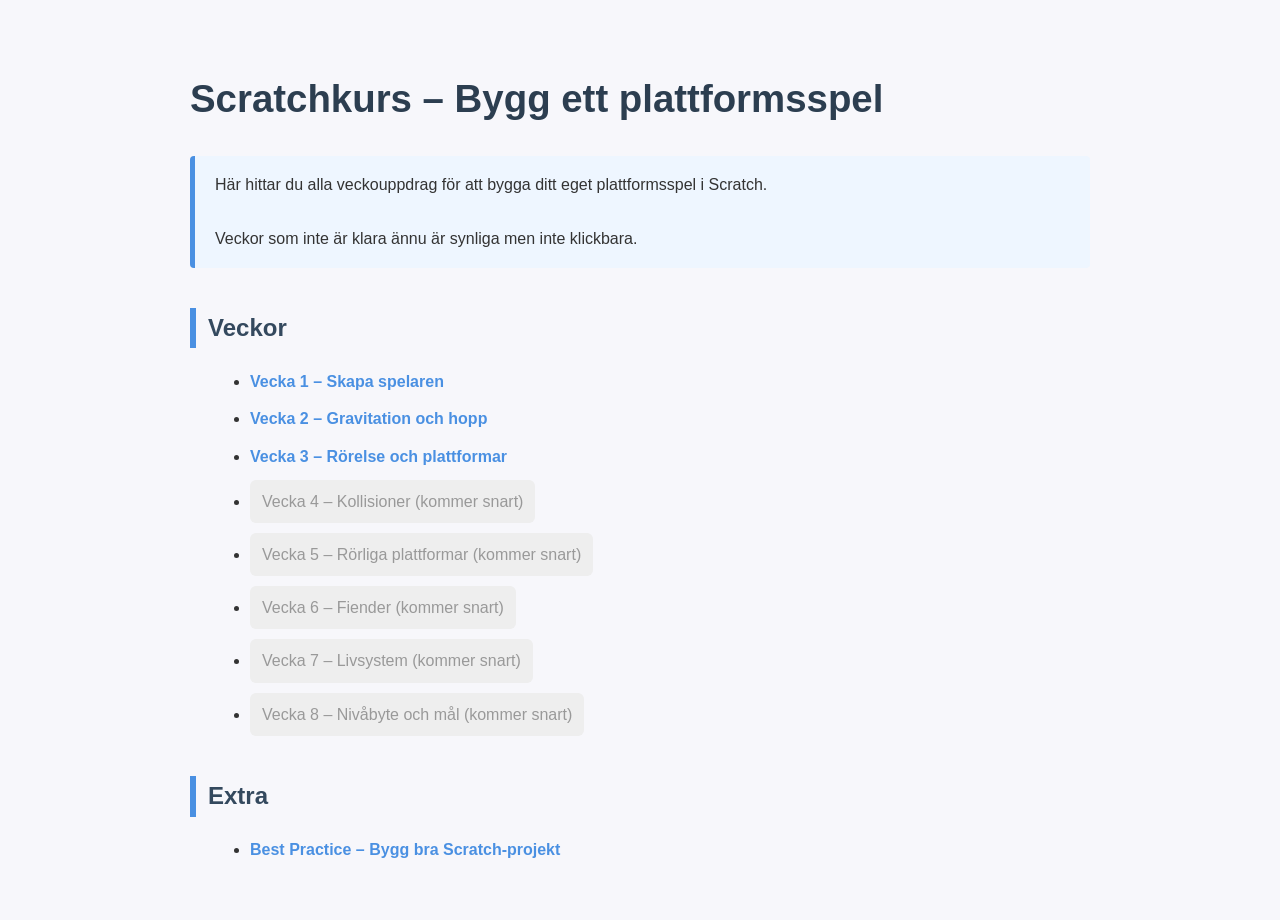
<file: index.html>
<!DOCTYPE html>
<html lang="sv">
<head>
    <meta charset="UTF-8">
    <title>Scratchkurs – Plattformsspel</title>
    <link rel="stylesheet" href="style.css">
    <style>
        .disabled {
            color: #999;
            background: #eee;
            padding: 8px 12px;
            border-radius: 6px;
            display: inline-block;
            cursor: default;
            text-decoration: none;
        }
        .disabled:hover {
            text-decoration: none;
        }
        .week-list li {
            margin-bottom: 10px;
        }
    </style>
</head>
<body>

<h1>Scratchkurs – Bygg ett plattformsspel</h1>

<div class="info-box">
    Här hittar du alla veckouppdrag för att bygga ditt eget plattformsspel i Scratch.
    <br><br>
    Veckor som inte är klara ännu är synliga men inte klickbara.
</div>

<h2>Veckor</h2>

<ul class="week-list">
    <li><a href="vecka1.html">Vecka 1 – Skapa spelaren</a></li>
    <li><a href="vecka2.html">Vecka 2 – Gravitation och hopp</a></li>
    <li><a href="vecka3.html">Vecka 3 – Rörelse och plattformar</a></li>

    <li><span class="disabled">Vecka 4 – Kollisioner (kommer snart)</span></li>
    <li><span class="disabled">Vecka 5 – Rörliga plattformar (kommer snart)</span></li>
    <li><span class="disabled">Vecka 6 – Fiender (kommer snart)</span></li>
    <li><span class="disabled">Vecka 7 – Livsystem (kommer snart)</span></li>
    <li><span class="disabled">Vecka 8 – Nivåbyte och mål (kommer snart)</span></li>
</ul>

<h2>Extra</h2>
<ul>
    <li><a href="bestpractice.html">Best Practice – Bygg bra Scratch‑projekt</a></li>
</ul>

</body>
</html>
</file>
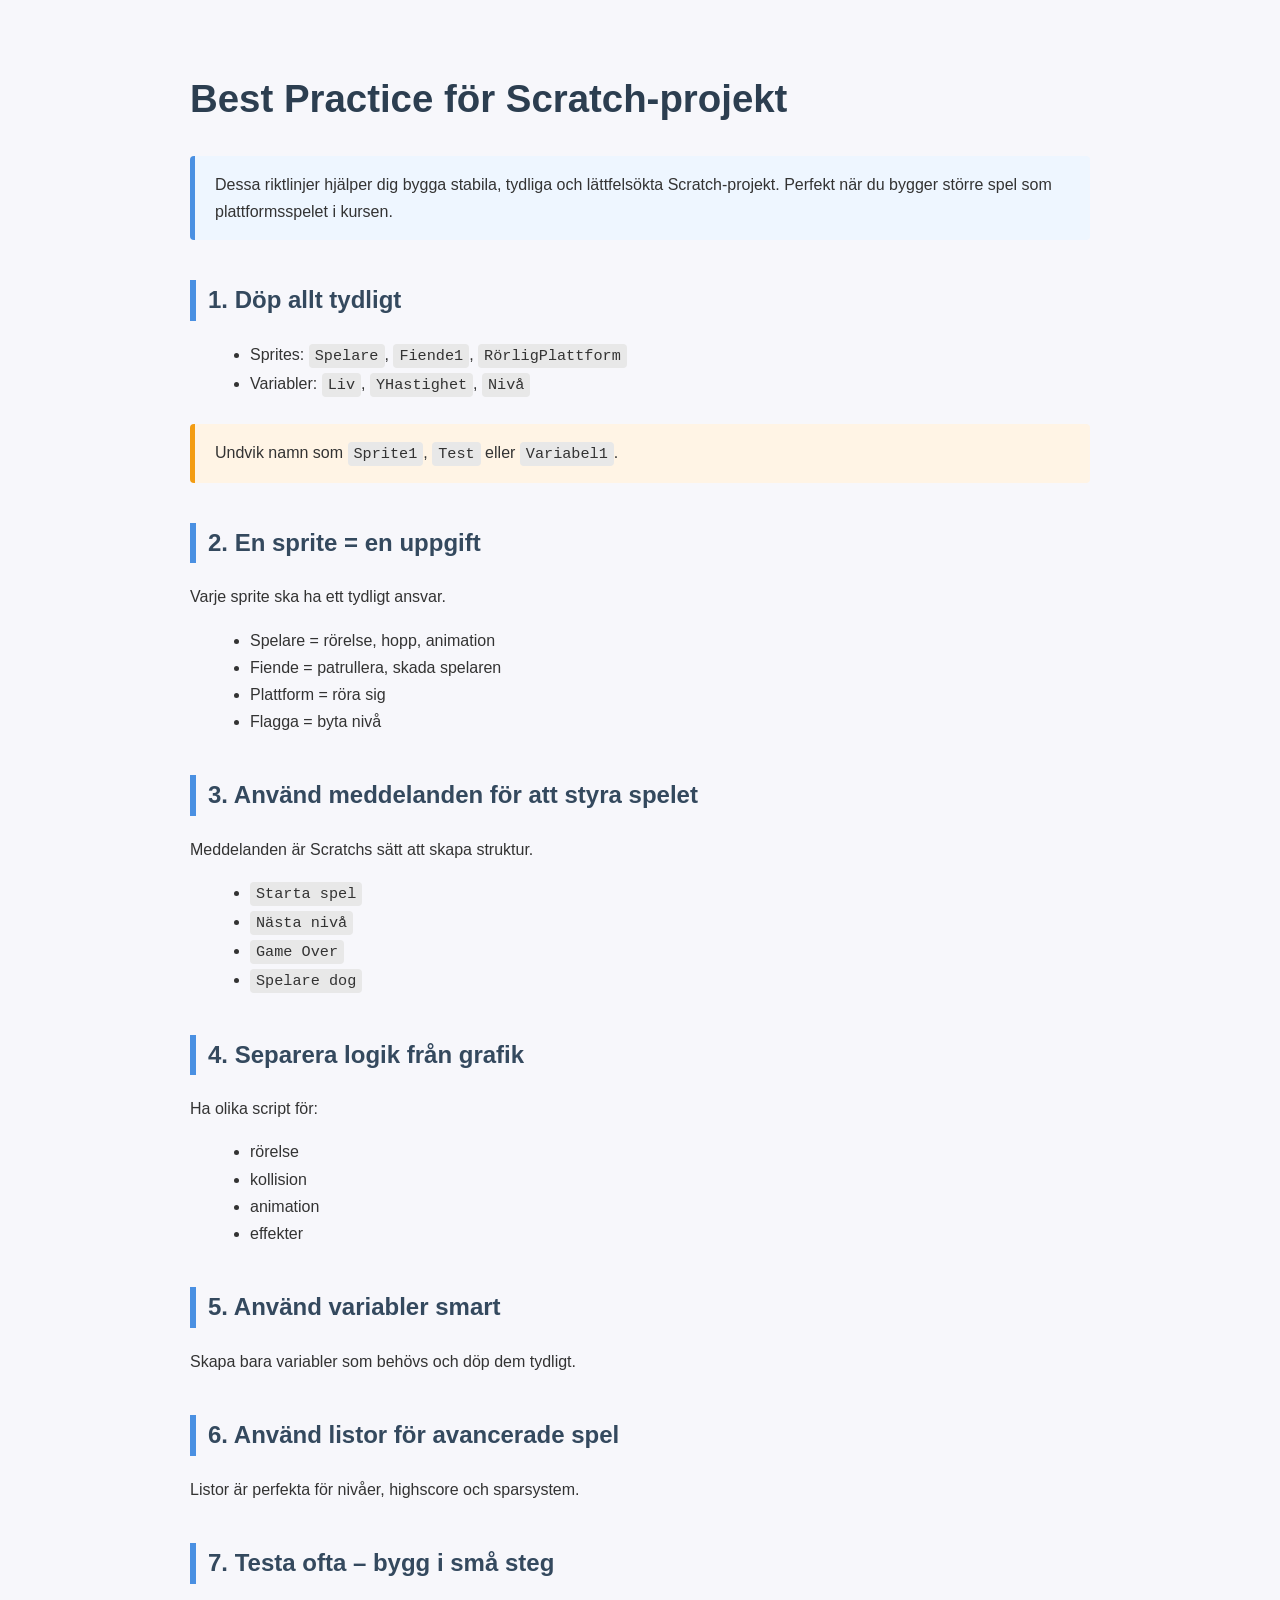
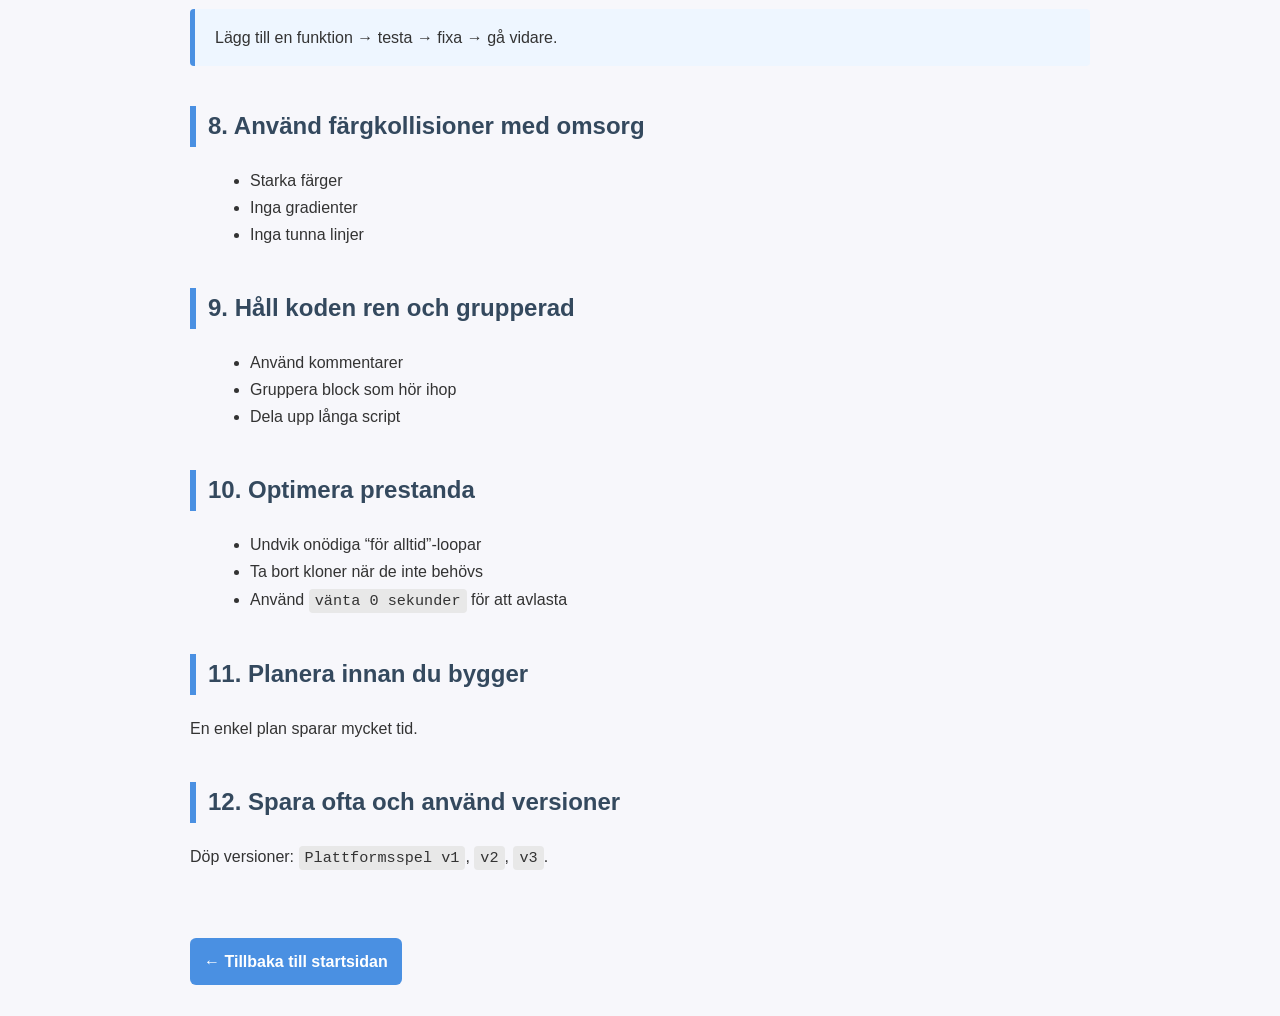
<file: bestpractise.html>
<!DOCTYPE html>
<html lang="sv">
<head>
    <meta charset="UTF-8">
    <title>Best Practice – Scratch</title>
    <link rel="stylesheet" href="style.css">
</head>
<body>

<h1>Best Practice för Scratch-projekt</h1>

<div class="info-box">
    Dessa riktlinjer hjälper dig bygga stabila, tydliga och lättfelsökta Scratch-projekt.  
    Perfekt när du bygger större spel som plattformsspelet i kursen.
</div>

<h2>1. Döp allt tydligt</h2>
<ul>
    <li>Sprites: <code>Spelare</code>, <code>Fiende1</code>, <code>RörligPlattform</code></li>
    <li>Variabler: <code>Liv</code>, <code>YHastighet</code>, <code>Nivå</code></li>
</ul>
<div class="warning-box">
    Undvik namn som <code>Sprite1</code>, <code>Test</code> eller <code>Variabel1</code>.
</div>

<h2>2. En sprite = en uppgift</h2>
<p>Varje sprite ska ha ett tydligt ansvar.</p>
<ul>
    <li>Spelare = rörelse, hopp, animation</li>
    <li>Fiende = patrullera, skada spelaren</li>
    <li>Plattform = röra sig</li>
    <li>Flagga = byta nivå</li>
</ul>

<h2>3. Använd meddelanden för att styra spelet</h2>
<p>Meddelanden är Scratchs sätt att skapa struktur.</p>
<ul>
    <li><code>Starta spel</code></li>
    <li><code>Nästa nivå</code></li>
    <li><code>Game Over</code></li>
    <li><code>Spelare dog</code></li>
</ul>

<h2>4. Separera logik från grafik</h2>
<p>Ha olika script för:</p>
<ul>
    <li>rörelse</li>
    <li>kollision</li>
    <li>animation</li>
    <li>effekter</li>
</ul>

<h2>5. Använd variabler smart</h2>
<p>Skapa bara variabler som behövs och döp dem tydligt.</p>

<h2>6. Använd listor för avancerade spel</h2>
<p>Listor är perfekta för nivåer, highscore och sparsystem.</p>

<h2>7. Testa ofta – bygg i små steg</h2>
<div class="info-box">
    Lägg till en funktion → testa → fixa → gå vidare.
</div>

<h2>8. Använd färgkollisioner med omsorg</h2>
<ul>
    <li>Starka färger</li>
    <li>Inga gradienter</li>
    <li>Inga tunna linjer</li>
</ul>

<h2>9. Håll koden ren och grupperad</h2>
<ul>
    <li>Använd kommentarer</li>
    <li>Gruppera block som hör ihop</li>
    <li>Dela upp långa script</li>
</ul>

<h2>10. Optimera prestanda</h2>
<ul>
    <li>Undvik onödiga “för alltid”-loopar</li>
    <li>Ta bort kloner när de inte behövs</li>
    <li>Använd <code>vänta 0 sekunder</code> för att avlasta</li>
</ul>

<h2>11. Planera innan du bygger</h2>
<p>En enkel plan sparar mycket tid.</p>

<h2>12. Spara ofta och använd versioner</h2>
<p>Döp versioner: <code>Plattformsspel v1</code>, <code>v2</code>, <code>v3</code>.</p>

<a class="back" href="index.html">← Tillbaka till startsidan</a>

</body>
</html>
</file>
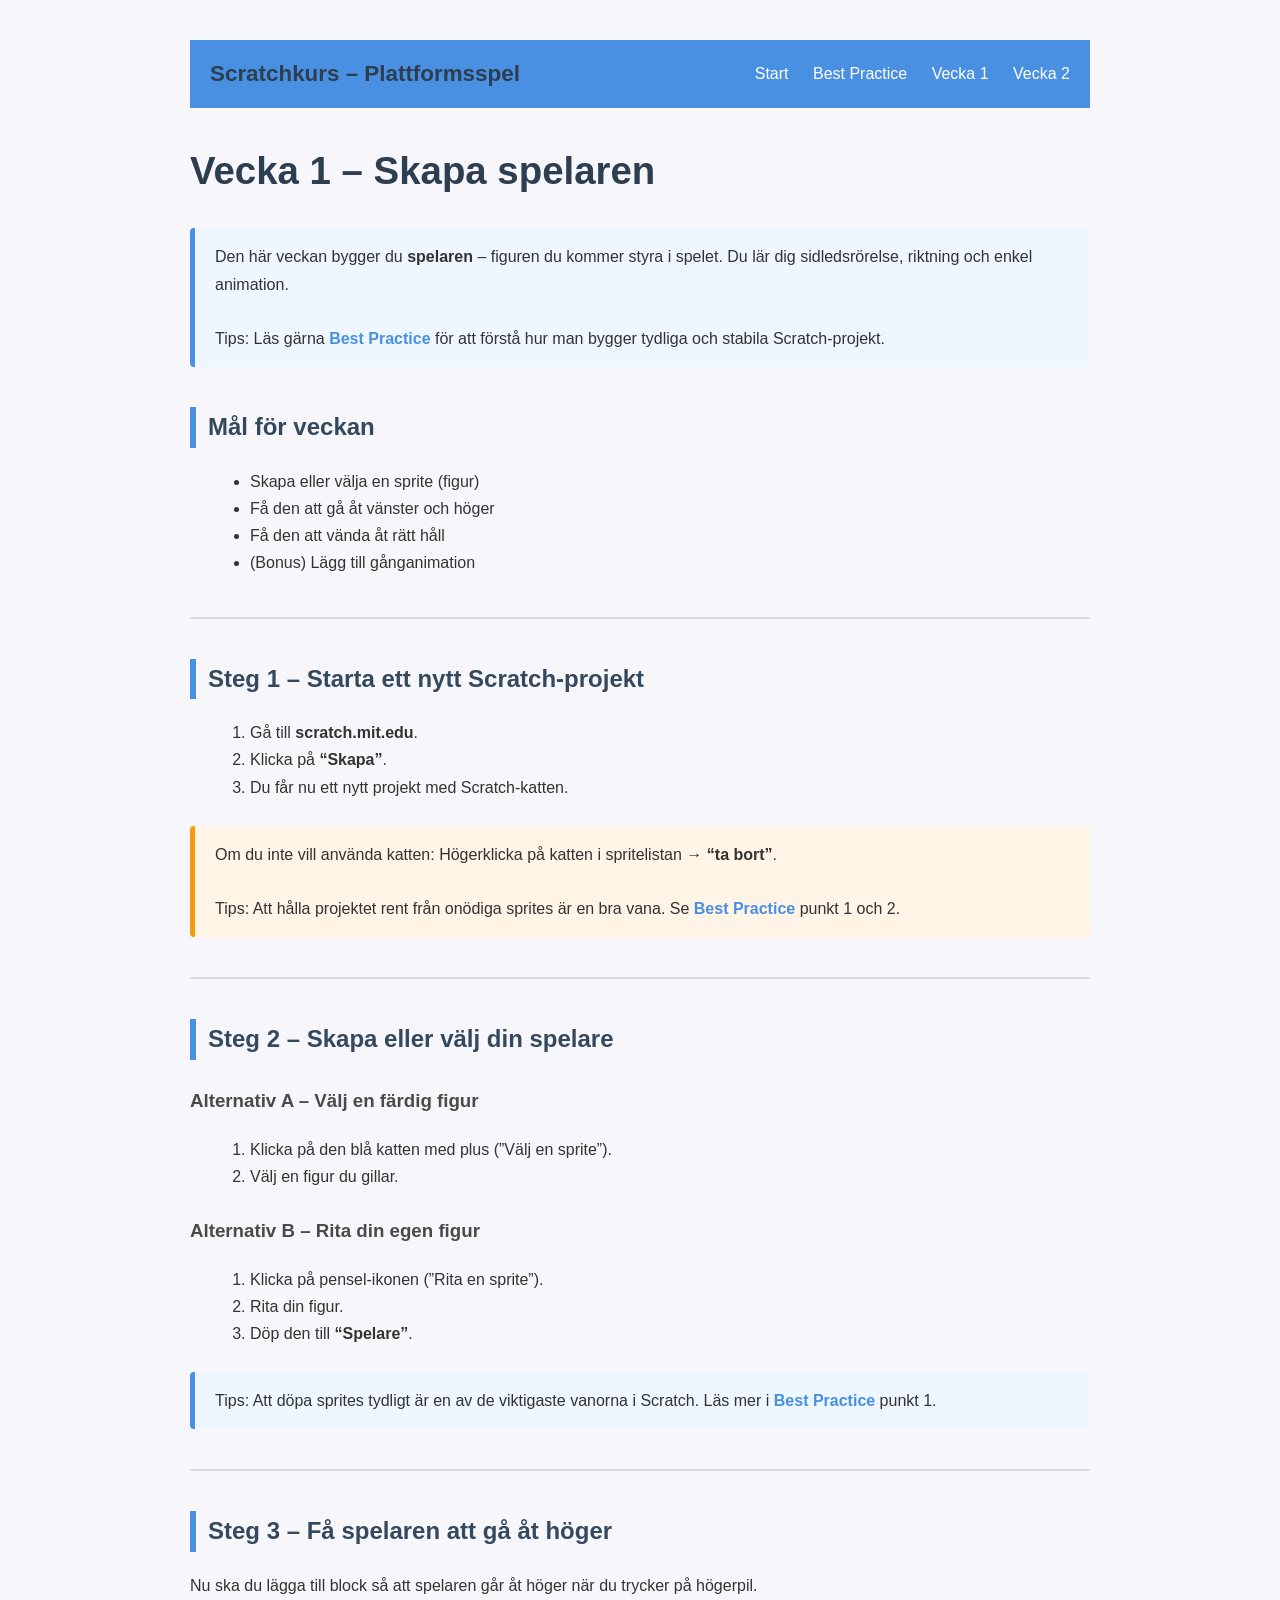
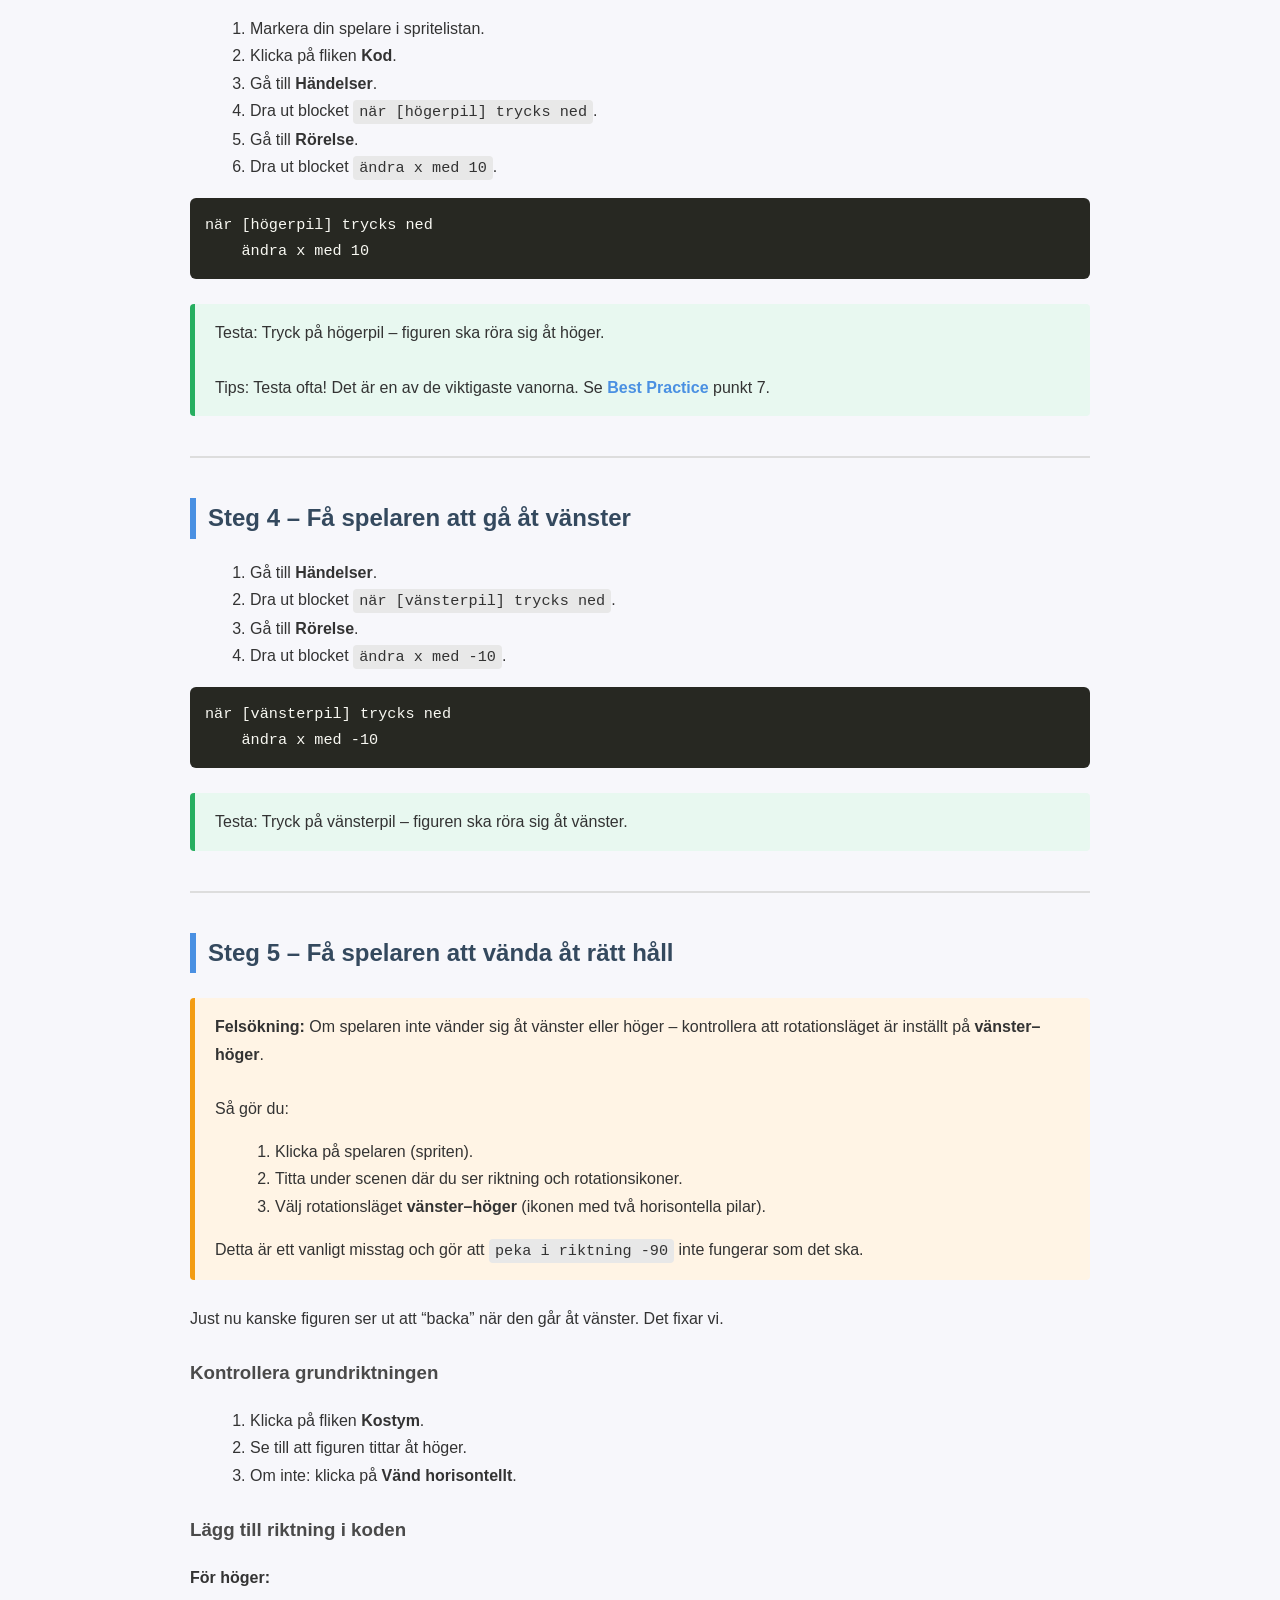
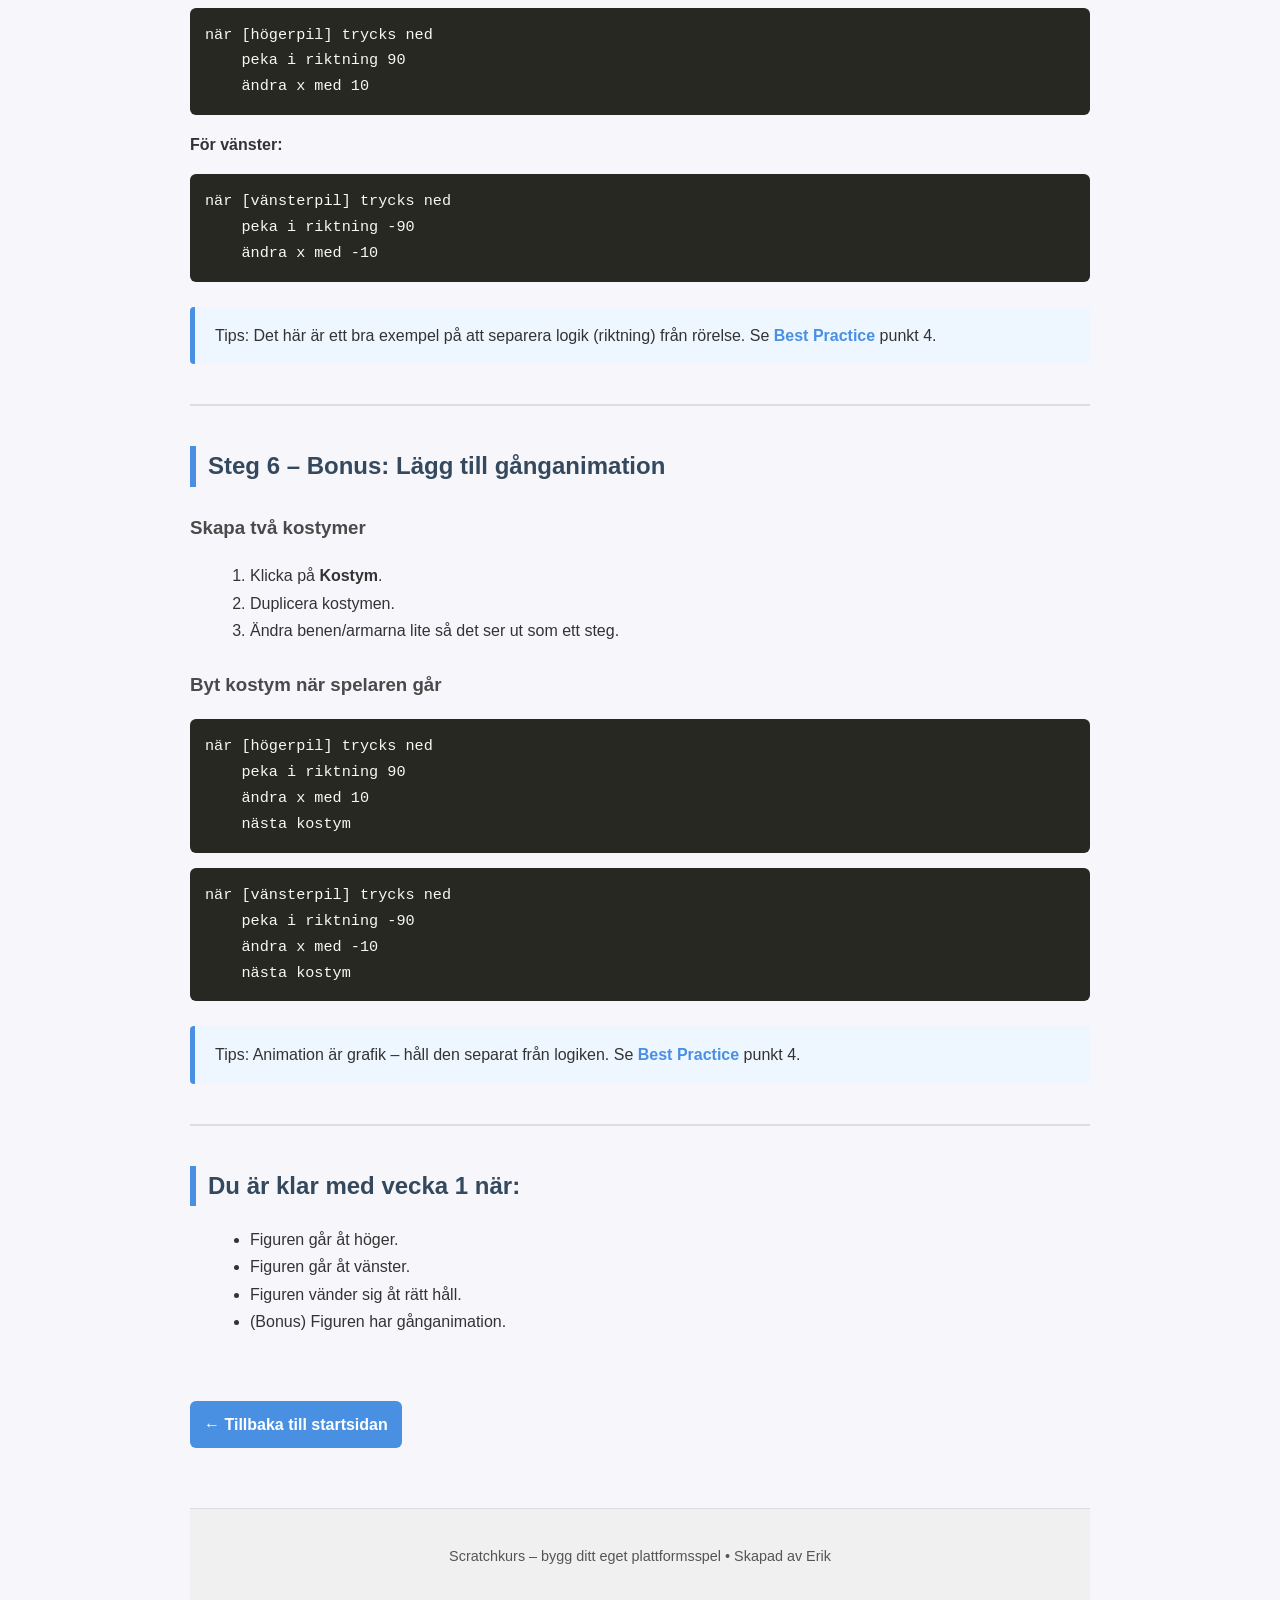
<file: vecka1.html>
<!DOCTYPE html>
<html lang="sv">
<head>
    <meta charset="UTF-8">
    <title>Vecka 1 – Skapa spelaren</title>
    <link rel="stylesheet" href="style.css">
</head>
<body>
<header class="site-header">
    <div class="header-inner">
        <h1 class="site-title">Scratchkurs – Plattformsspel</h1>
        <nav class="site-nav">
            <a href="index.html">Start</a>
            <a href="bestpractice.html">Best Practice</a>
            <a href="vecka1.html">Vecka 1</a>
            <a href="vecka2.html">Vecka 2</a>
        </nav>
    </div>
</header>
<h1>Vecka 1 – Skapa spelaren</h1>

<div class="info-box">
    Den här veckan bygger du <strong>spelaren</strong> – figuren du kommer styra i spelet.  
    Du lär dig sidledsrörelse, riktning och enkel animation.
    <br><br>
    Tips: Läs gärna <a href="bestpractice.html">Best Practice</a> för att förstå hur man bygger tydliga och stabila Scratch‑projekt.
</div>

<h2>Mål för veckan</h2>
<ul>
    <li>Skapa eller välja en sprite (figur)</li>
    <li>Få den att gå åt vänster och höger</li>
    <li>Få den att vända åt rätt håll</li>
    <li>(Bonus) Lägg till gånganimation</li>
</ul>

<hr>

<h2>Steg 1 – Starta ett nytt Scratch-projekt</h2>
<ol>
    <li>Gå till <strong>scratch.mit.edu</strong>.</li>
    <li>Klicka på <strong>“Skapa”</strong>.</li>
    <li>Du får nu ett nytt projekt med Scratch-katten.</li>
</ol>

<div class="warning-box">
    Om du inte vill använda katten:  
    Högerklicka på katten i spritelistan → <strong>“ta bort”</strong>.
    <br><br>
    Tips: Att hålla projektet rent från onödiga sprites är en bra vana.  
    Se <a href="bestpractice.html">Best Practice</a> punkt 1 och 2.
</div>

<hr>

<h2>Steg 2 – Skapa eller välj din spelare</h2>

<h3>Alternativ A – Välj en färdig figur</h3>
<ol>
    <li>Klicka på den blå katten med plus (”Välj en sprite”).</li>
    <li>Välj en figur du gillar.</li>
</ol>

<h3>Alternativ B – Rita din egen figur</h3>
<ol>
    <li>Klicka på pensel-ikonen (”Rita en sprite”).</li>
    <li>Rita din figur.</li>
    <li>Döp den till <strong>“Spelare”</strong>.</li>
</ol>

<div class="info-box">
    Tips: Att döpa sprites tydligt är en av de viktigaste vanorna i Scratch.  
    Läs mer i <a href="bestpractice.html">Best Practice</a> punkt 1.
</div>

<hr>

<h2>Steg 3 – Få spelaren att gå åt höger</h2>

<p>Nu ska du lägga till block så att spelaren går åt höger när du trycker på högerpil.</p>

<ol>
    <li>Markera din spelare i spritelistan.</li>
    <li>Klicka på fliken <strong>Kod</strong>.</li>
    <li>Gå till <strong>Händelser</strong>.</li>
    <li>Dra ut blocket <code>när [högerpil] trycks ned</code>.</li>
    <li>Gå till <strong>Rörelse</strong>.</li>
    <li>Dra ut blocket <code>ändra x med 10</code>.</li>
</ol>

<pre>
när [högerpil] trycks ned
    ändra x med 10
</pre>

<div class="success-box">
    Testa: Tryck på högerpil – figuren ska röra sig åt höger.
    <br><br>
    Tips: Testa ofta! Det är en av de viktigaste vanorna.  
    Se <a href="bestpractice.html">Best Practice</a> punkt 7.
</div>

<hr>

<h2>Steg 4 – Få spelaren att gå åt vänster</h2>

<ol>
    <li>Gå till <strong>Händelser</strong>.</li>
    <li>Dra ut blocket <code>när [vänsterpil] trycks ned</code>.</li>
    <li>Gå till <strong>Rörelse</strong>.</li>
    <li>Dra ut blocket <code>ändra x med -10</code>.</li>
</ol>

<pre>
när [vänsterpil] trycks ned
    ändra x med -10
</pre>

<div class="success-box">
    Testa: Tryck på vänsterpil – figuren ska röra sig åt vänster.
</div>

<hr>

<h2>Steg 5 – Få spelaren att vända åt rätt håll</h2>

<div class="warning-box">
    <strong>Felsökning:</strong> Om spelaren inte vänder sig åt vänster eller höger  
    – kontrollera att rotationsläget är inställt på <strong>vänster–höger</strong>.
    <br><br>
    Så gör du:
    <ol>
        <li>Klicka på spelaren (spriten).</li>
        <li>Titta under scenen där du ser riktning och rotationsikoner.</li>
        <li>Välj rotationsläget <strong>vänster–höger</strong> (ikonen med två horisontella pilar).</li>
    </ol>
    Detta är ett vanligt misstag och gör att <code>peka i riktning -90</code> inte fungerar som det ska.
</div>

<p>Just nu kanske figuren ser ut att “backa” när den går åt vänster. Det fixar vi.</p>

<h3>Kontrollera grundriktningen</h3>
<ol>
    <li>Klicka på fliken <strong>Kostym</strong>.</li>
    <li>Se till att figuren tittar åt höger.</li>
    <li>Om inte: klicka på <strong>Vänd horisontellt</strong>.</li>
</ol>

<h3>Lägg till riktning i koden</h3>

<p><strong>För höger:</strong></p>
<pre>
när [högerpil] trycks ned
    peka i riktning 90
    ändra x med 10
</pre>

<p><strong>För vänster:</strong></p>
<pre>
när [vänsterpil] trycks ned
    peka i riktning -90
    ändra x med -10
</pre>

<div class="info-box">
    Tips: Det här är ett bra exempel på att separera logik (riktning) från rörelse.  
    Se <a href="bestpractice.html">Best Practice</a> punkt 4.
</div>

<hr>

<h2>Steg 6 – Bonus: Lägg till gånganimation</h2>

<h3>Skapa två kostymer</h3>
<ol>
    <li>Klicka på <strong>Kostym</strong>.</li>
    <li>Duplicera kostymen.</li>
    <li>Ändra benen/armarna lite så det ser ut som ett steg.</li>
</ol>

<h3>Byt kostym när spelaren går</h3>

<pre>
när [högerpil] trycks ned
    peka i riktning 90
    ändra x med 10
    nästa kostym
</pre>

<pre>
när [vänsterpil] trycks ned
    peka i riktning -90
    ändra x med -10
    nästa kostym
</pre>

<div class="info-box">
    Tips: Animation är grafik – håll den separat från logiken.  
    Se <a href="bestpractice.html">Best Practice</a> punkt 4.
</div>

<hr>

<h2>Du är klar med vecka 1 när:</h2>
<ul>
    <li>Figuren går åt höger.</li>
    <li>Figuren går åt vänster.</li>
    <li>Figuren vänder sig åt rätt håll.</li>
    <li>(Bonus) Figuren har gånganimation.</li>
</ul>

<a class="back" href="index.html">← Tillbaka till startsidan</a>
<footer class="site-footer">
    <p>Scratchkurs – bygg ditt eget plattformsspel • Skapad av Erik</p>
</footer>
</body>
</html>
</file>
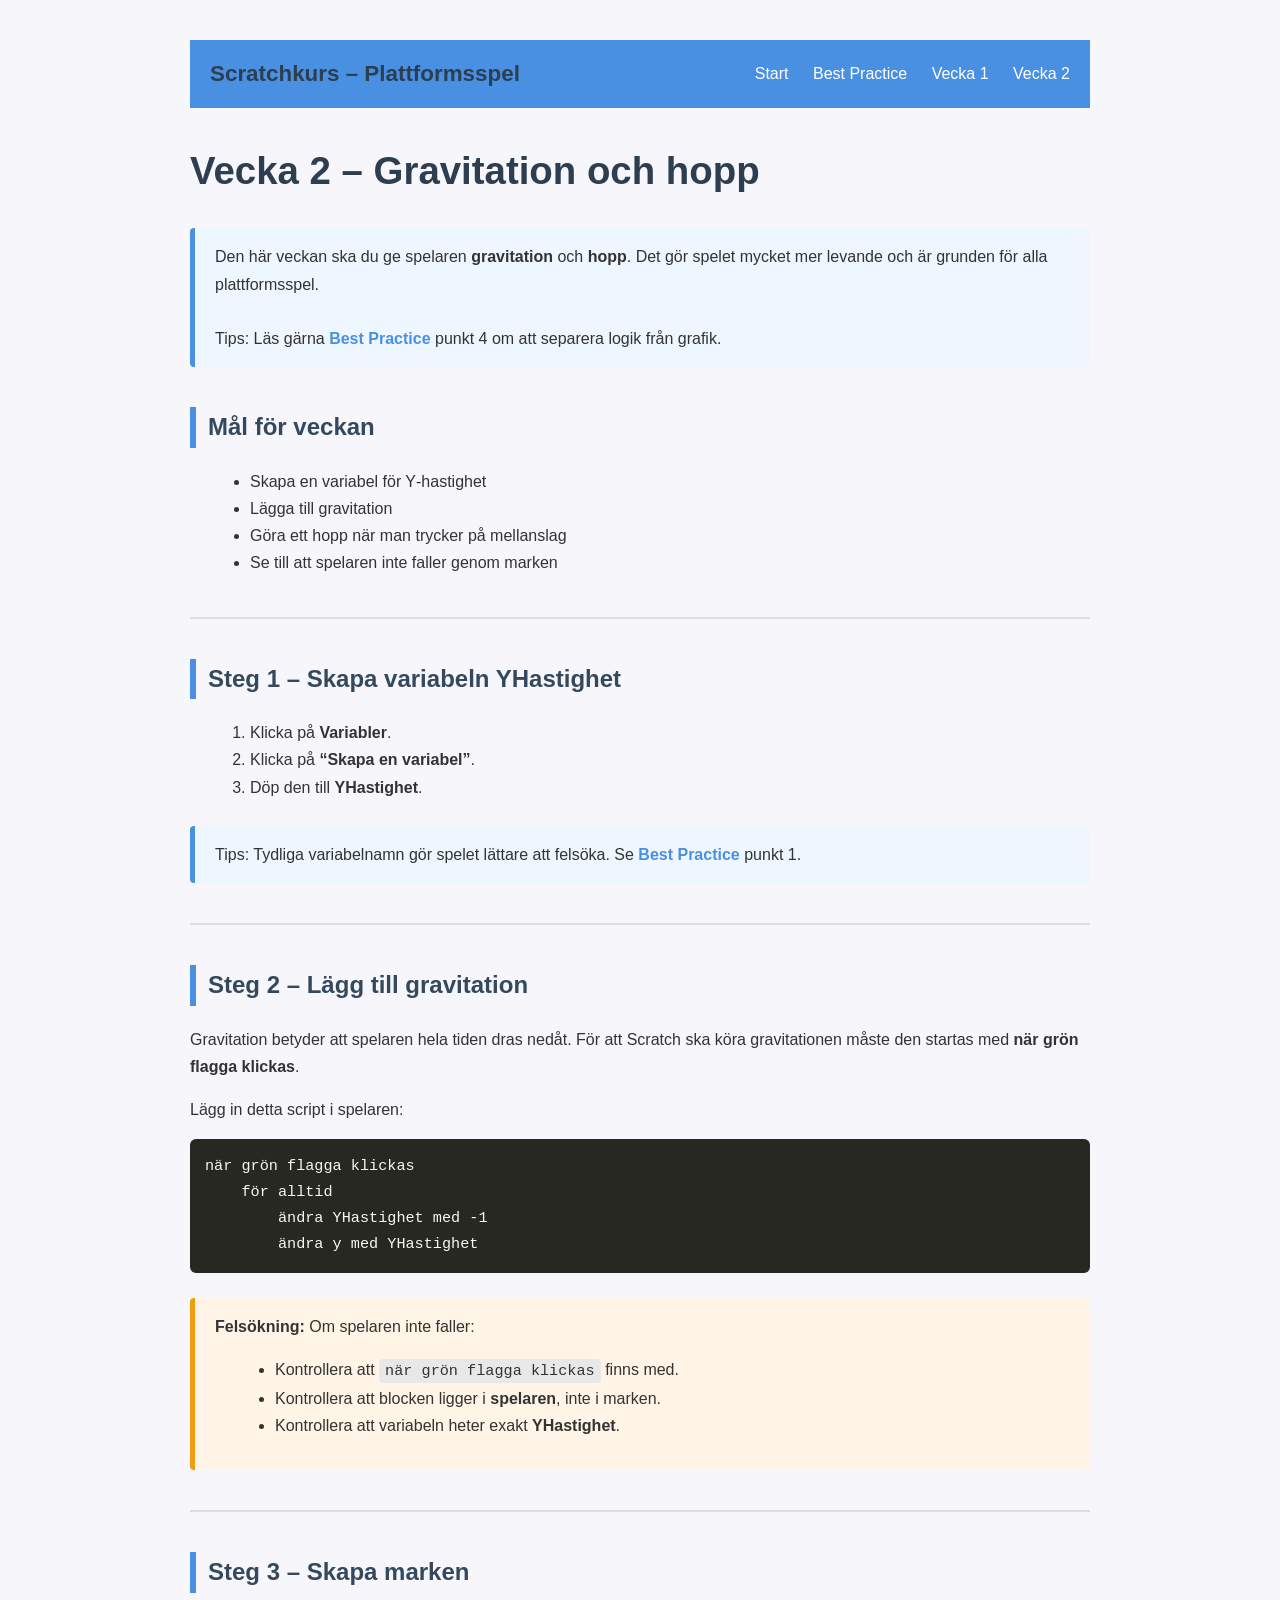
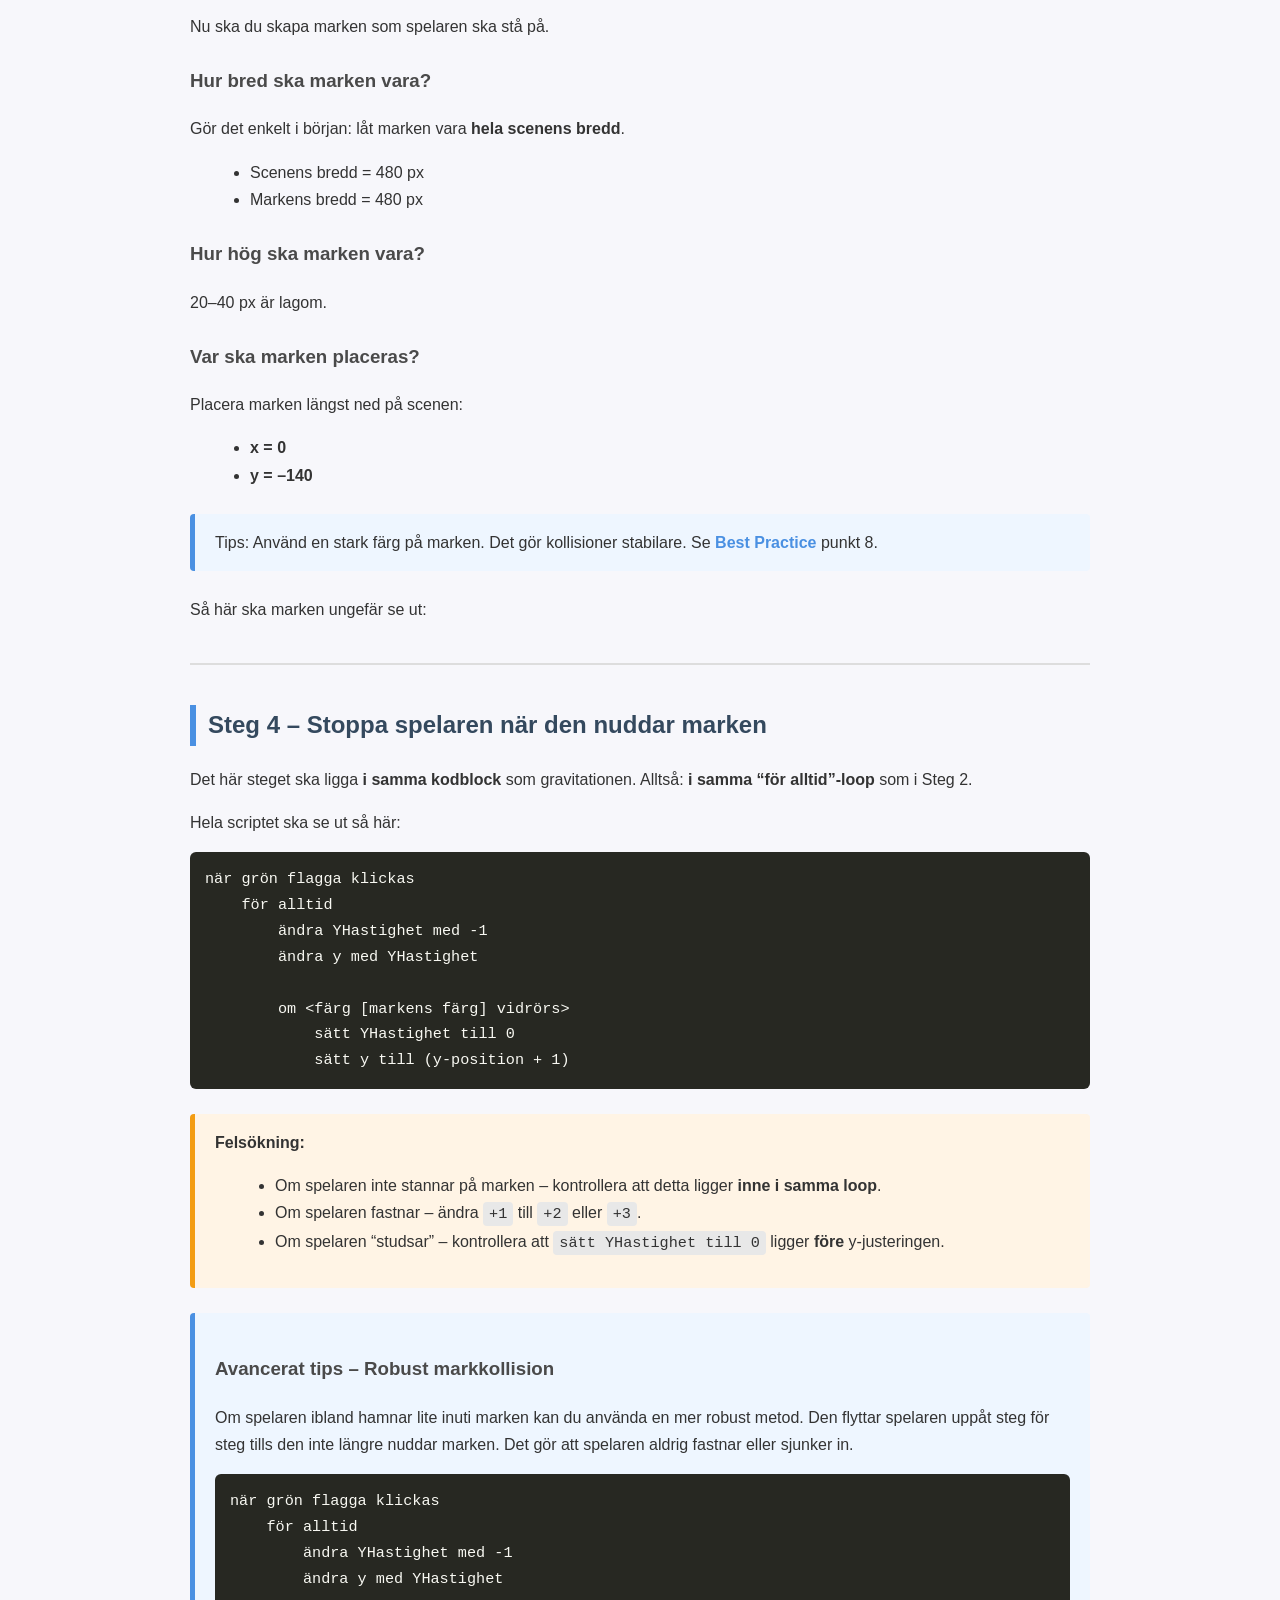
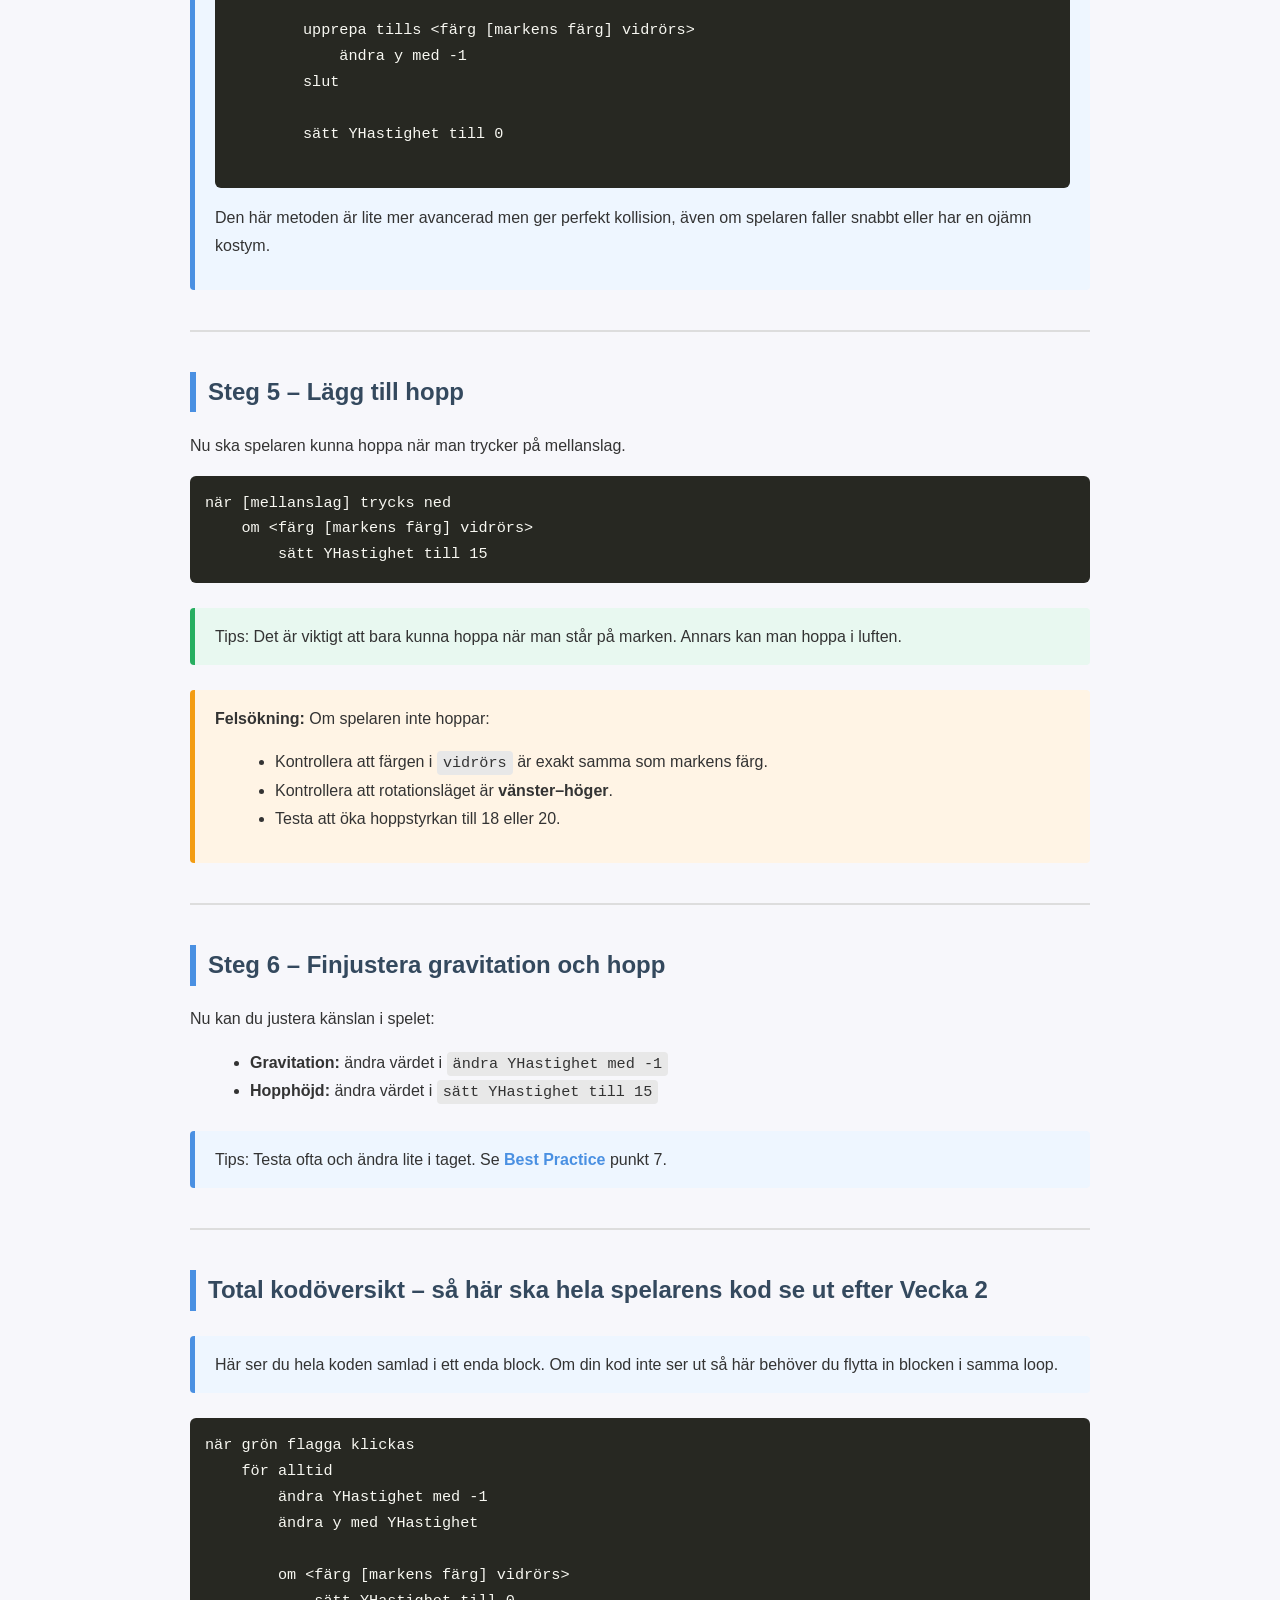
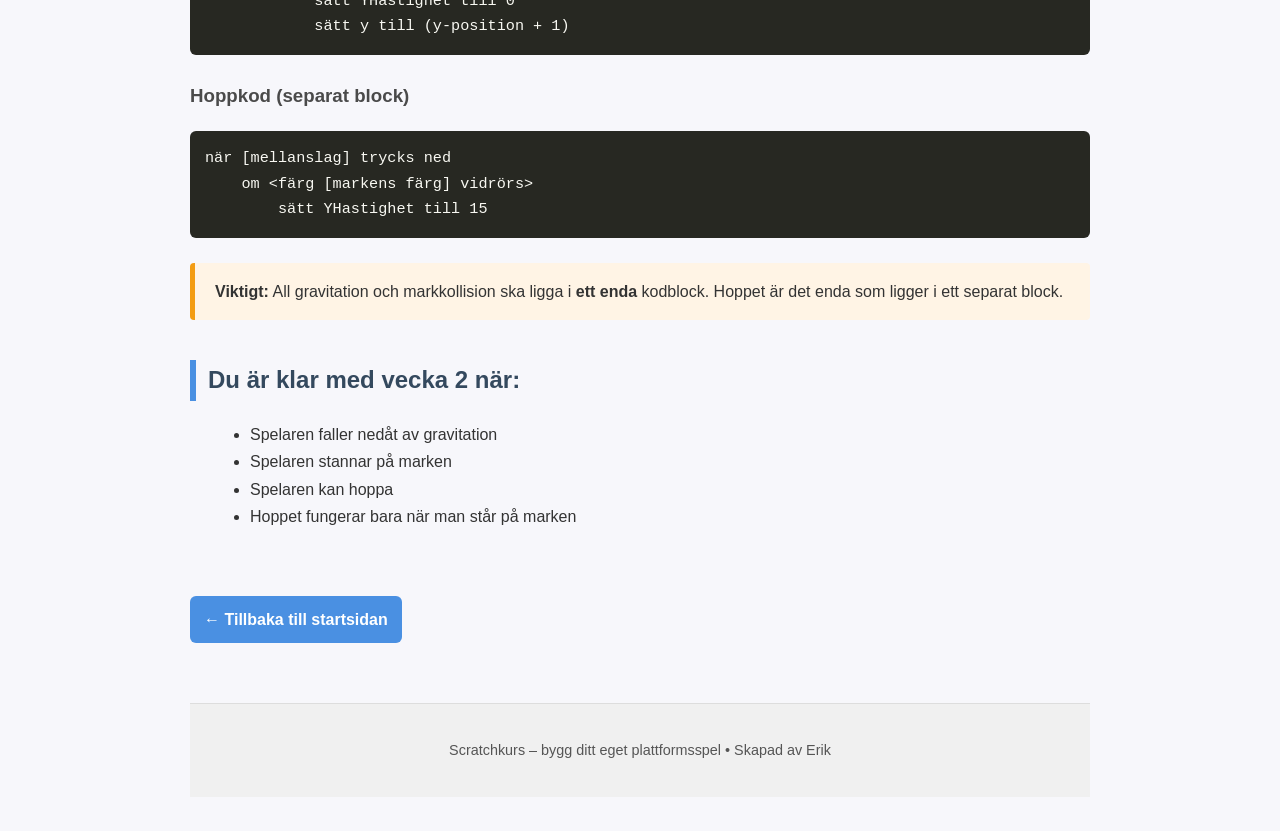
<file: vecka2.html>
<!DOCTYPE html>
<html lang="sv">
<head>
    <meta charset="UTF-8">
    <title>Vecka 2 – Gravitation och hopp</title>
    <link rel="stylesheet" href="style.css">
</head>
<body>

<header class="site-header">
    <div class="header-inner">
        <h1 class="site-title">Scratchkurs – Plattformsspel</h1>
        <nav class="site-nav">
            <a href="index.html">Start</a>
            <a href="bestpractice.html">Best Practice</a>
            <a href="vecka1.html">Vecka 1</a>
            <a href="vecka2.html">Vecka 2</a>
        </nav>
    </div>
</header>

<h1>Vecka 2 – Gravitation och hopp</h1>

<div class="info-box">
    Den här veckan ska du ge spelaren <strong>gravitation</strong> och <strong>hopp</strong>.  
    Det gör spelet mycket mer levande och är grunden för alla plattformsspel.
    <br><br>
    Tips: Läs gärna <a href="bestpractice.html">Best Practice</a> punkt 4 om att separera logik från grafik.
</div>

<h2>Mål för veckan</h2>
<ul>
    <li>Skapa en variabel för Y‑hastighet</li>
    <li>Lägga till gravitation</li>
    <li>Göra ett hopp när man trycker på mellanslag</li>
    <li>Se till att spelaren inte faller genom marken</li>
</ul>

<hr>

<h2>Steg 1 – Skapa variabeln YHastighet</h2>

<ol>
    <li>Klicka på <strong>Variabler</strong>.</li>
    <li>Klicka på <strong>“Skapa en variabel”</strong>.</li>
    <li>Döp den till <strong>YHastighet</strong>.</li>
</ol>

<div class="info-box">
    Tips: Tydliga variabelnamn gör spelet lättare att felsöka.  
    Se <a href="bestpractice.html">Best Practice</a> punkt 1.
</div>

<hr>

<h2>Steg 2 – Lägg till gravitation</h2>

<p>Gravitation betyder att spelaren hela tiden dras nedåt. För att Scratch ska köra gravitationen måste den startas med <strong>när grön flagga klickas</strong>.</p>

<p>Lägg in detta script i spelaren:</p>

<pre>
när grön flagga klickas
    för alltid
        ändra YHastighet med -1
        ändra y med YHastighet
</pre>

<div class="warning-box">
    <strong>Felsökning:</strong> Om spelaren inte faller:
    <ul>
        <li>Kontrollera att <code>när grön flagga klickas</code> finns med.</li>
        <li>Kontrollera att blocken ligger i <strong>spelaren</strong>, inte i marken.</li>
        <li>Kontrollera att variabeln heter exakt <strong>YHastighet</strong>.</li>
    </ul>
</div>

<hr>

<h2>Steg 3 – Skapa marken</h2>

<p>Nu ska du skapa marken som spelaren ska stå på.</p>

<h3>Hur bred ska marken vara?</h3>
<p>Gör det enkelt i början: låt marken vara <strong>hela scenens bredd</strong>.</p>

<ul>
    <li>Scenens bredd = 480 px</li>
    <li>Markens bredd = 480 px</li>
</ul>

<h3>Hur hög ska marken vara?</h3>
<p>20–40 px är lagom.</p>

<h3>Var ska marken placeras?</h3>
<p>Placera marken längst ned på scenen:</p>

<ul>
    <li><strong>x = 0</strong></li>
    <li><strong>y = –140</strong></li>
</ul>

<div class="info-box">
    Tips: Använd en stark färg på marken.  
    Det gör kollisioner stabilare.  
    Se <a href="bestpractice.html">Best Practice</a> punkt 8.
</div>

<p>Så här ska marken ungefär se ut:</p>

<hr>

<h2>Steg 4 – Stoppa spelaren när den nuddar marken</h2>

<p>Det här steget ska ligga <strong>i samma kodblock</strong> som gravitationen.  
Alltså: <strong>i samma “för alltid”-loop</strong> som i Steg 2.</p>

<p>Hela scriptet ska se ut så här:</p>

<pre>
när grön flagga klickas
    för alltid
        ändra YHastighet med -1
        ändra y med YHastighet

        om &lt;färg [markens färg] vidrörs&gt;
            sätt YHastighet till 0
            sätt y till (y-position + 1)
</pre>

<div class="warning-box">
    <strong>Felsökning:</strong>
    <ul>
        <li>Om spelaren inte stannar på marken – kontrollera att detta ligger <strong>inne i samma loop</strong>.</li>
        <li>Om spelaren fastnar – ändra <code>+1</code> till <code>+2</code> eller <code>+3</code>.</li>
        <li>Om spelaren “studsar” – kontrollera att <code>sätt YHastighet till 0</code> ligger <strong>före</strong> y‑justeringen.</li>
    </ul>
</div>
<div class="info-box">
    <h3>Avancerat tips – Robust markkollision</h3>
    <p>
        Om spelaren ibland hamnar lite inuti marken kan du använda en mer robust metod.
        Den flyttar spelaren uppåt steg för steg tills den inte längre nuddar marken.
        Det gör att spelaren aldrig fastnar eller sjunker in.
    </p>

    <pre>
när grön flagga klickas
    för alltid
        ändra YHastighet med -1
        ändra y med YHastighet

        upprepa tills &lt;färg [markens färg] vidrörs&gt;
            ändra y med -1
        slut

        sätt YHastighet till 0
    </pre>

    <p>
        Den här metoden är lite mer avancerad men ger perfekt kollision,
        även om spelaren faller snabbt eller har en ojämn kostym.
    </p>
</div>

<hr>

<h2>Steg 5 – Lägg till hopp</h2>

<p>Nu ska spelaren kunna hoppa när man trycker på mellanslag.</p>

<pre>
när [mellanslag] trycks ned
    om &lt;färg [markens färg] vidrörs&gt;
        sätt YHastighet till 15
</pre>

<div class="success-box">
    Tips: Det är viktigt att bara kunna hoppa när man står på marken.  
    Annars kan man hoppa i luften.
</div>

<div class="warning-box">
    <strong>Felsökning:</strong> Om spelaren inte hoppar:
    <ul>
        <li>Kontrollera att färgen i <code>vidrörs</code> är exakt samma som markens färg.</li>
        <li>Kontrollera att rotationsläget är <strong>vänster–höger</strong>.</li>
        <li>Testa att öka hoppstyrkan till 18 eller 20.</li>
    </ul>
</div>

<hr>

<h2>Steg 6 – Finjustera gravitation och hopp</h2>

<p>Nu kan du justera känslan i spelet:</p>

<ul>
    <li><strong>Gravitation:</strong> ändra värdet i <code>ändra YHastighet med -1</code></li>
    <li><strong>Hopphöjd:</strong> ändra värdet i <code>sätt YHastighet till 15</code></li>
</ul>

<div class="info-box">
    Tips: Testa ofta och ändra lite i taget.  
    Se <a href="bestpractice.html">Best Practice</a> punkt 7.
</div>

<hr>
<h2>Total kodöversikt – så här ska hela spelarens kod se ut efter Vecka 2</h2>

<div class="info-box">
    Här ser du hela koden samlad i ett enda block. 
    Om din kod inte ser ut så här behöver du flytta in blocken i samma loop.
</div>

<pre>
när grön flagga klickas
    för alltid
        ändra YHastighet med -1
        ändra y med YHastighet

        om &lt;färg [markens färg] vidrörs&gt;
            sätt YHastighet till 0
            sätt y till (y-position + 1)
</pre>

<h3>Hoppkod (separat block)</h3>

<pre>
när [mellanslag] trycks ned
    om &lt;färg [markens färg] vidrörs&gt;
        sätt YHastighet till 15
</pre>

<div class="warning-box">
    <strong>Viktigt:</strong> 
    All gravitation och markkollision ska ligga i <strong>ett enda</strong> kodblock.
    Hoppet är det enda som ligger i ett separat block.
</div>

<h2>Du är klar med vecka 2 när:</h2>
<ul>
    <li>Spelaren faller nedåt av gravitation</li>
    <li>Spelaren stannar på marken</li>
    <li>Spelaren kan hoppa</li>
    <li>Hoppet fungerar bara när man står på marken</li>
</ul>

<a class="back" href="index.html">← Tillbaka till startsidan</a>

<footer class="site-footer">
    <p>Scratchkurs – bygg ditt eget plattformsspel • Skapad av Erik</p>
</footer>

</body>
</html>
</file>
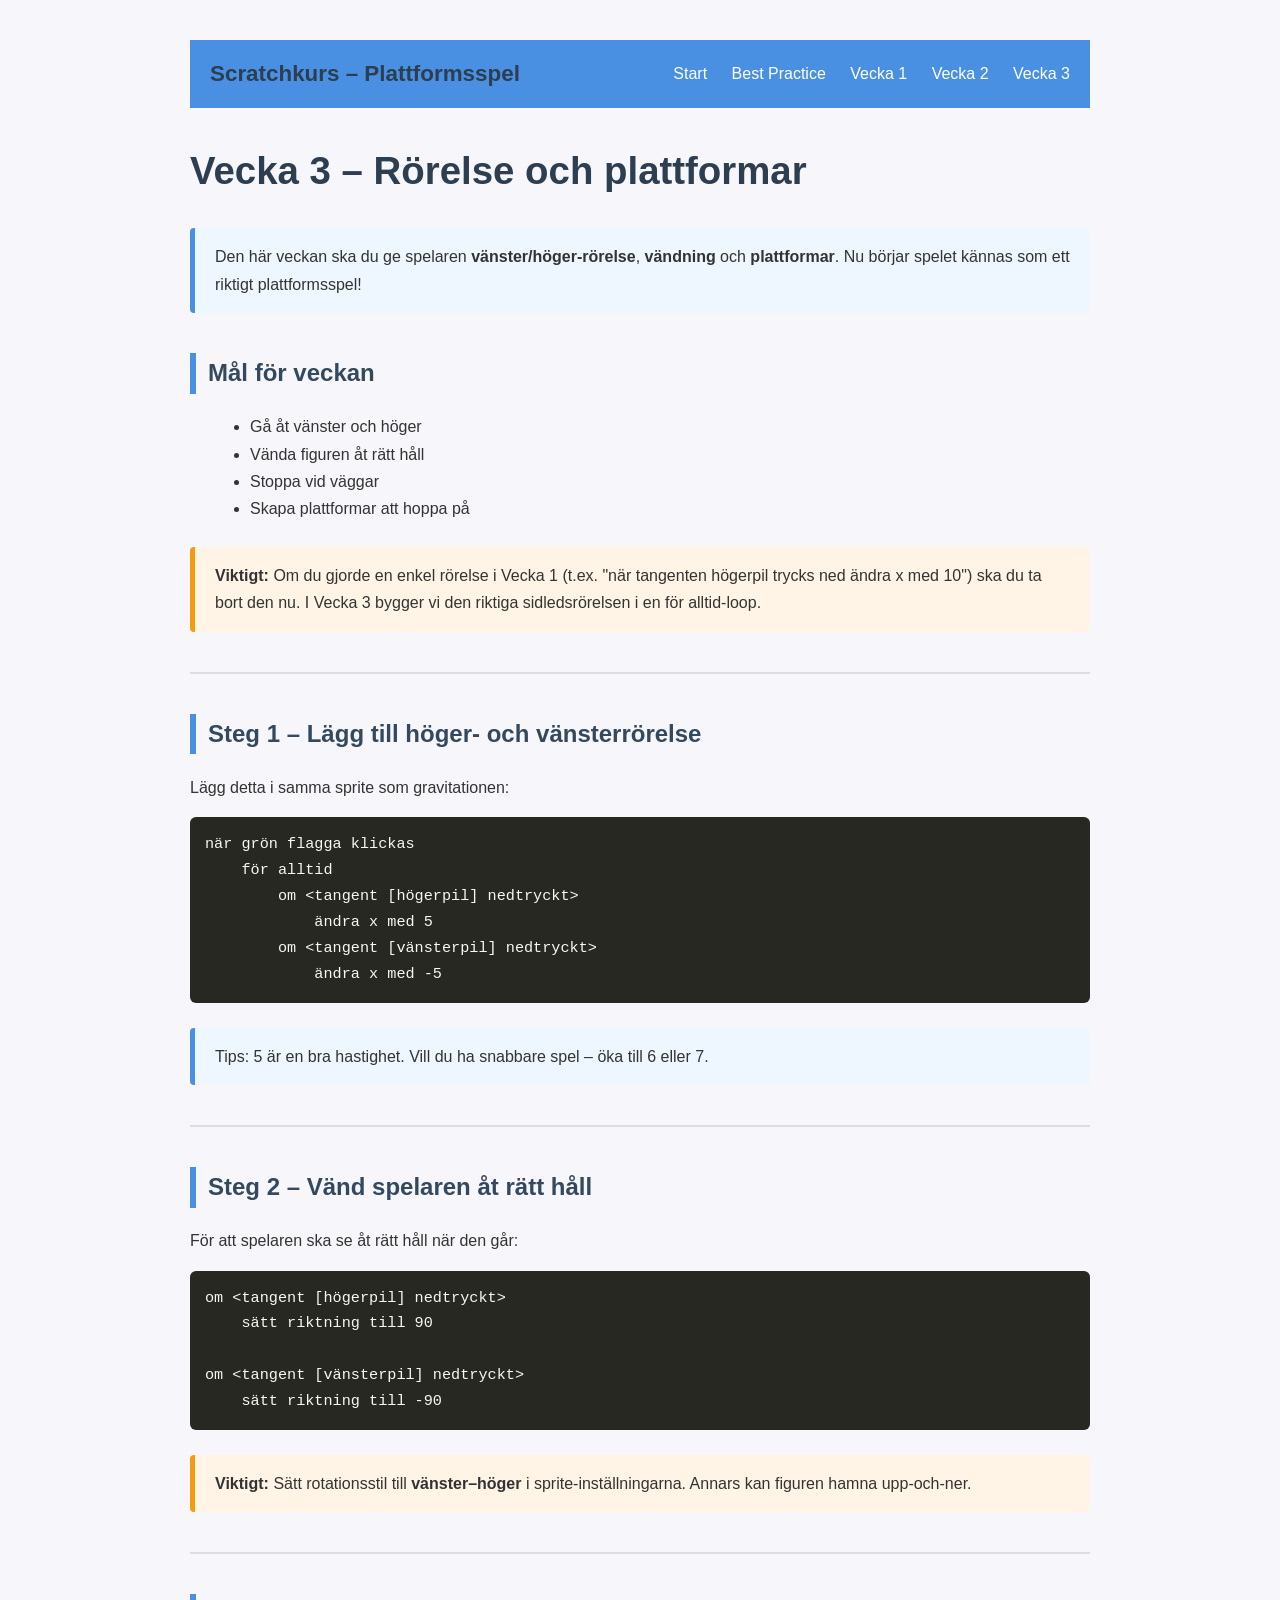
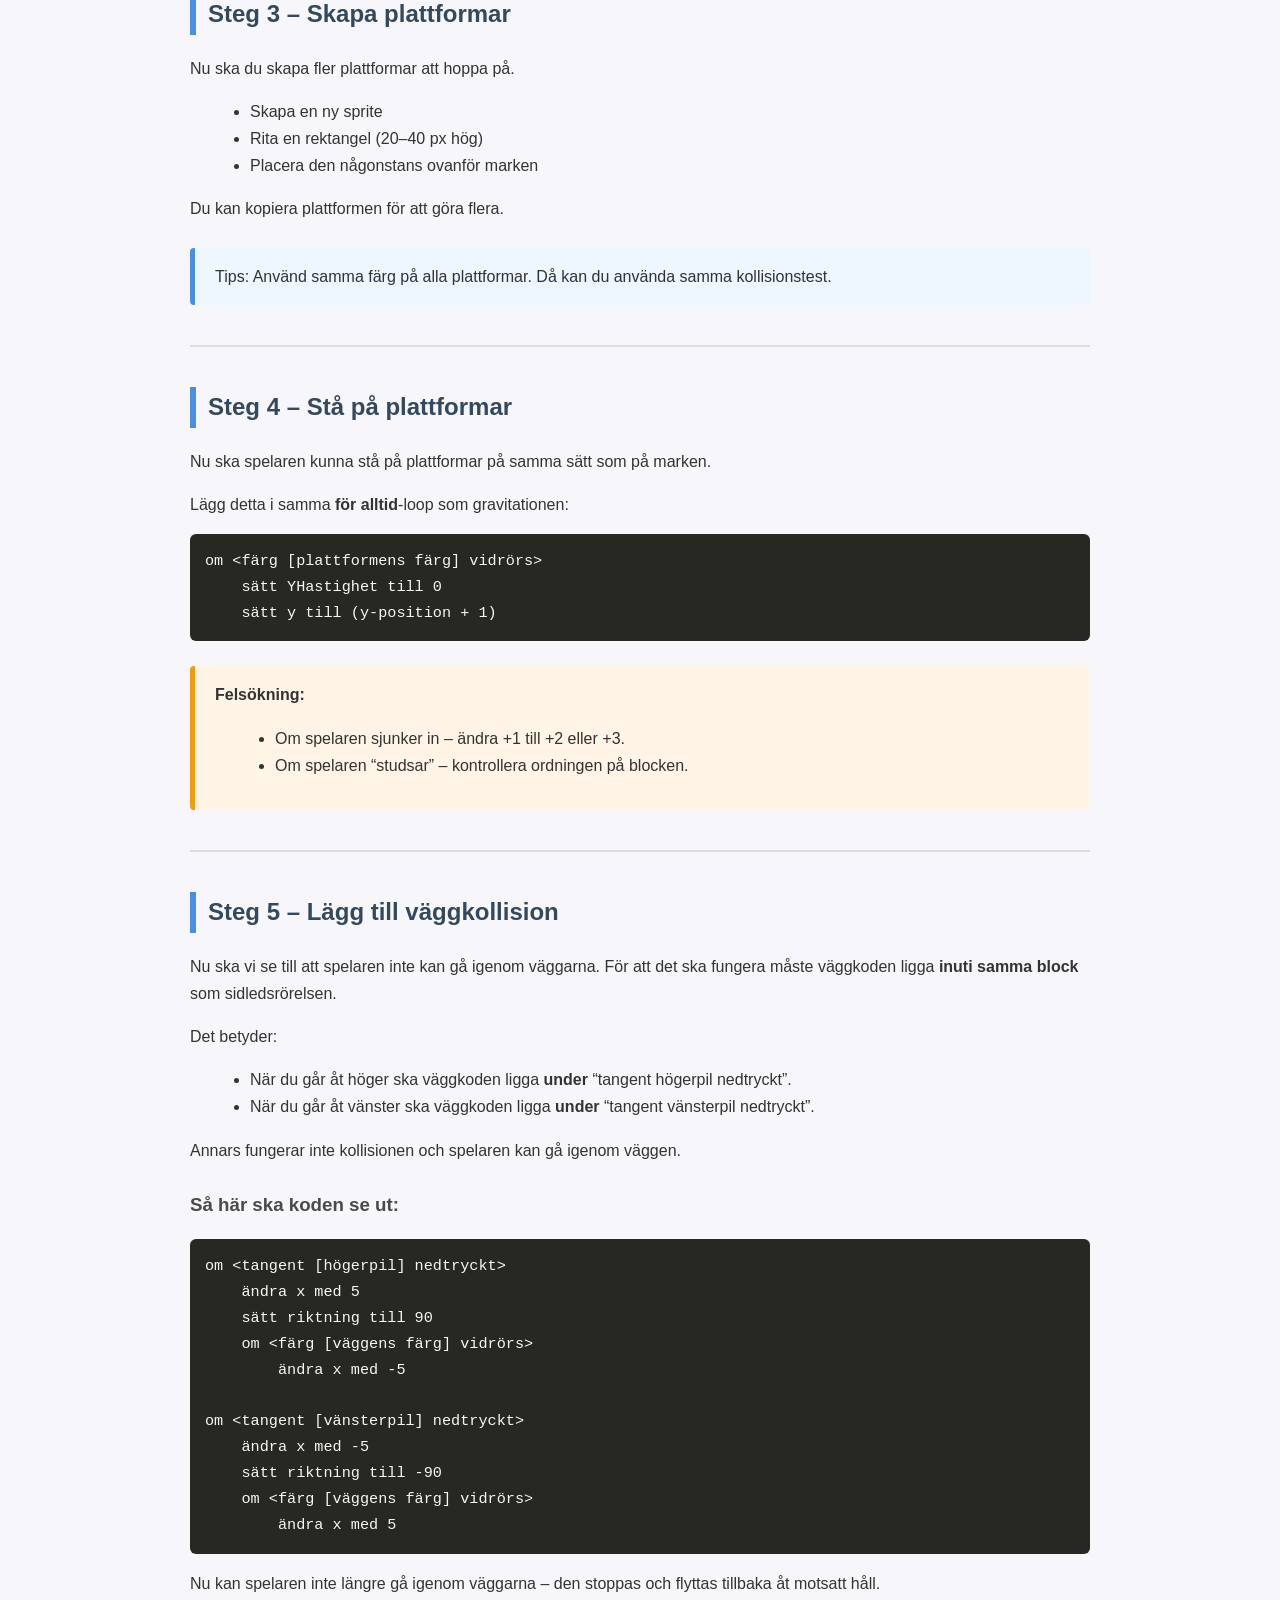
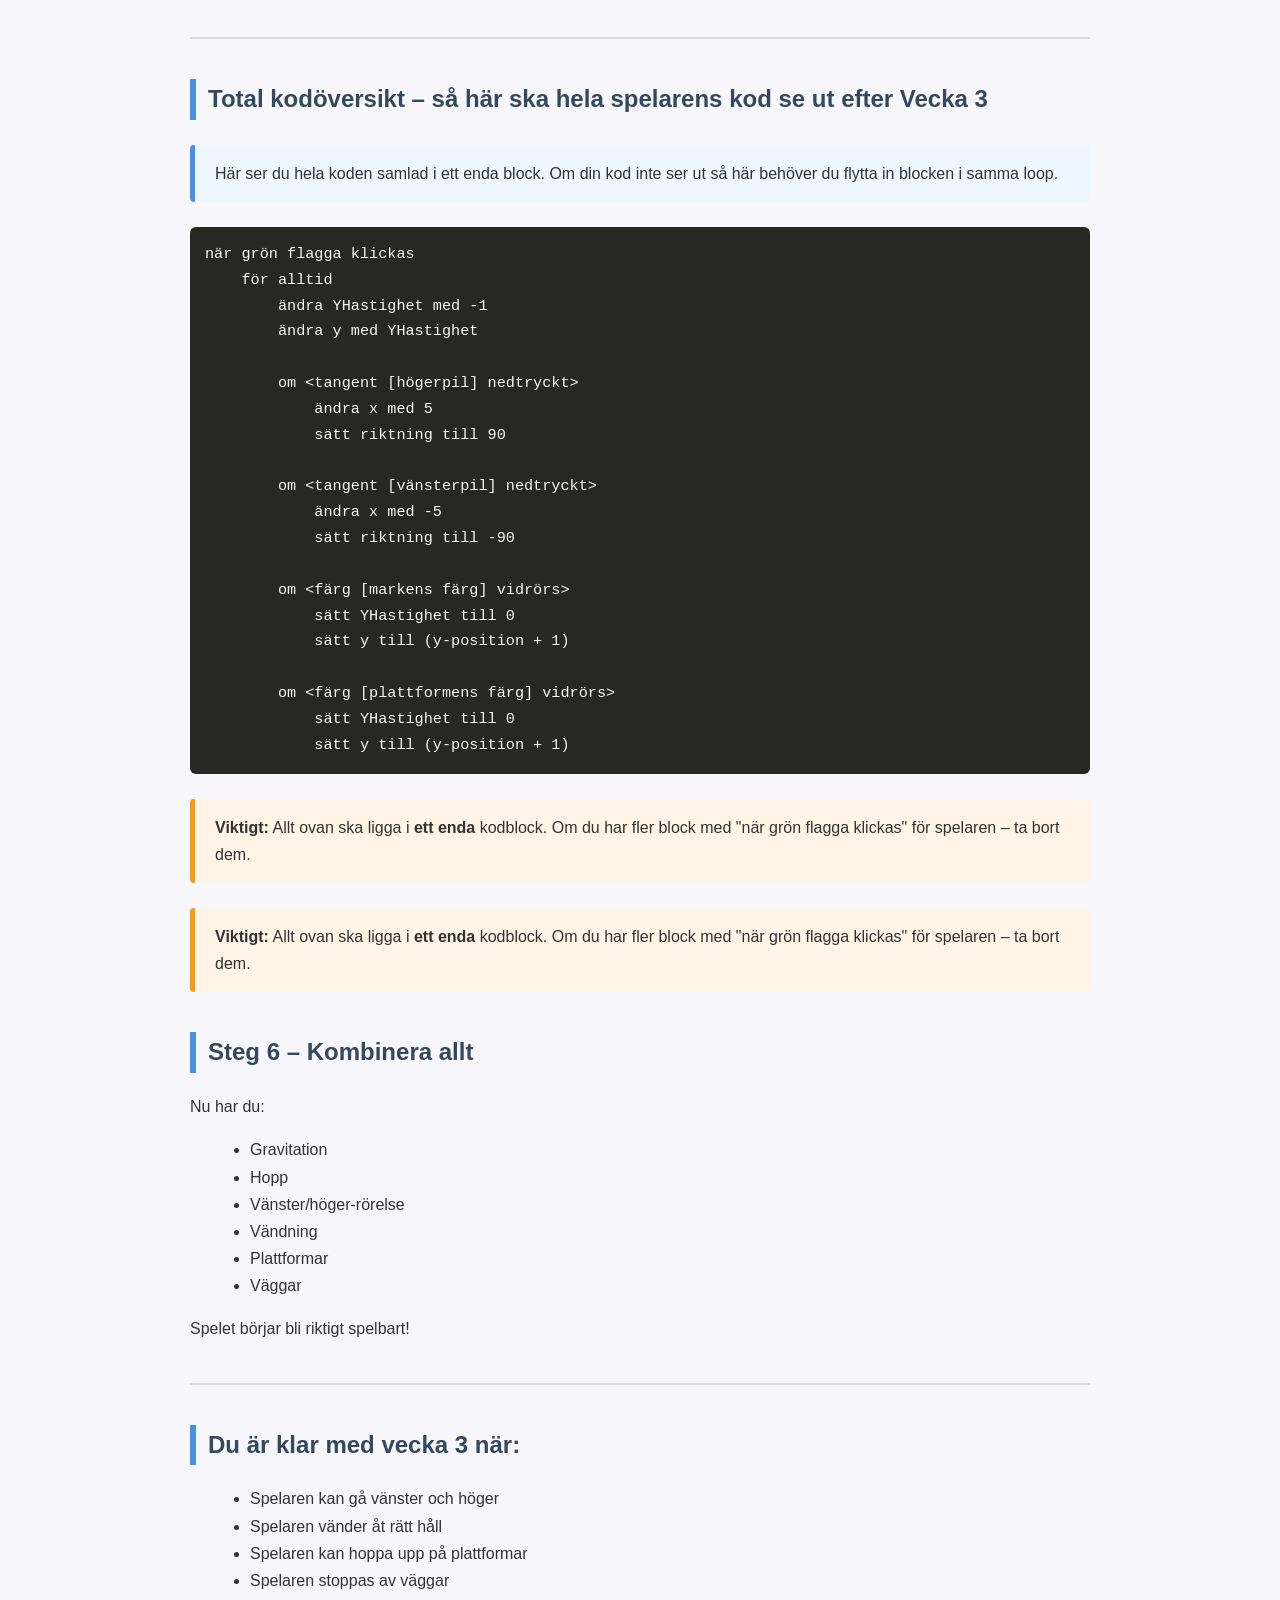
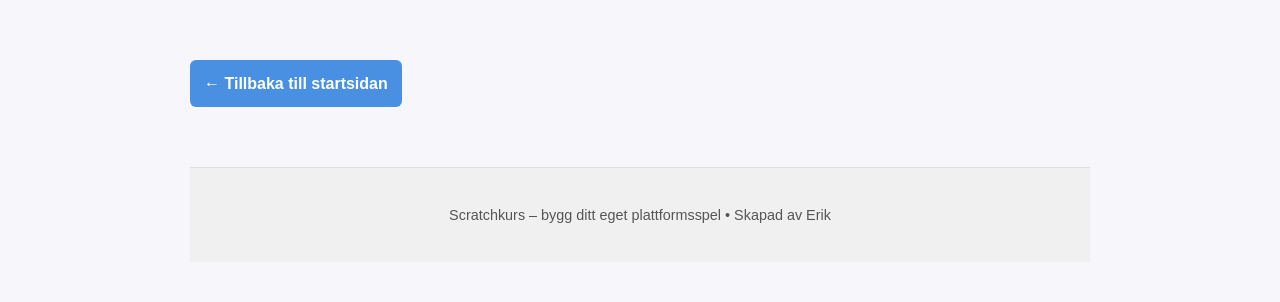
<file: vecka3.html>
<!DOCTYPE html>
<html lang="sv">
<head>
    <meta charset="UTF-8">
    <title>Vecka 3 – Rörelse och plattformar</title>
    <link rel="stylesheet" href="style.css">
</head>
<body>

<header class="site-header">
    <div class="header-inner">
        <h1 class="site-title">Scratchkurs – Plattformsspel</h1>
        <nav class="site-nav">
            <a href="index.html">Start</a>
            <a href="bestpractice.html">Best Practice</a>
            <a href="vecka1.html">Vecka 1</a>
            <a href="vecka2.html">Vecka 2</a>
            <a href="vecka3.html">Vecka 3</a>
        </nav>
    </div>
</header>

<h1>Vecka 3 – Rörelse och plattformar</h1>

<div class="info-box">
    Den här veckan ska du ge spelaren <strong>vänster/höger‑rörelse</strong>, 
    <strong>vändning</strong> och <strong>plattformar</strong>.  
    Nu börjar spelet kännas som ett riktigt plattformsspel!
</div>

<h2>Mål för veckan</h2>
<ul>
    <li>Gå åt vänster och höger</li>
    <li>Vända figuren åt rätt håll</li>
    <li>Stoppa vid väggar</li>
    <li>Skapa plattformar att hoppa på</li>
</ul>

<div class="warning-box">
    <strong>Viktigt:</strong> 
    Om du gjorde en enkel rörelse i Vecka 1 (t.ex. "när tangenten högerpil trycks ned ändra x med 10") ska du ta bort den nu.
    I Vecka 3 bygger vi den riktiga sidledsrörelsen i en för alltid-loop.
</div>

<hr>

<h2>Steg 1 – Lägg till höger- och vänsterrörelse</h2>

<p>Lägg detta i samma sprite som gravitationen:</p>

<pre>
när grön flagga klickas
    för alltid
        om &lt;tangent [högerpil] nedtryckt&gt;
            ändra x med 5
        om &lt;tangent [vänsterpil] nedtryckt&gt;
            ändra x med -5
</pre>

<div class="info-box">
    Tips: 5 är en bra hastighet.  
    Vill du ha snabbare spel – öka till 6 eller 7.
</div>

<hr>

<h2>Steg 2 – Vänd spelaren åt rätt håll</h2>

<p>För att spelaren ska se åt rätt håll när den går:</p>

<pre>
om &lt;tangent [högerpil] nedtryckt&gt;
    sätt riktning till 90

om &lt;tangent [vänsterpil] nedtryckt&gt;
    sätt riktning till -90
</pre>

<div class="warning-box">
    <strong>Viktigt:</strong>  
    Sätt rotationsstil till <strong>vänster–höger</strong> i sprite‑inställningarna.  
    Annars kan figuren hamna upp‑och‑ner.
</div>

<hr>

<h2>Steg 3 – Skapa plattformar</h2>

<p>Nu ska du skapa fler plattformar att hoppa på.</p>

<ul>
    <li>Skapa en ny sprite</li>
    <li>Rita en rektangel (20–40 px hög)</li>
    <li>Placera den någonstans ovanför marken</li>
</ul>

<p>Du kan kopiera plattformen för att göra flera.</p>

<div class="info-box">
    Tips: Använd samma färg på alla plattformar.  
    Då kan du använda samma kollisionstest.
</div>

<hr>

<h2>Steg 4 – Stå på plattformar</h2>

<p>Nu ska spelaren kunna stå på plattformar på samma sätt som på marken.</p>

<p>Lägg detta i samma <strong>för alltid</strong>-loop som gravitationen:</p>

<pre>
om &lt;färg [plattformens färg] vidrörs&gt;
    sätt YHastighet till 0
    sätt y till (y-position + 1)
</pre>

<div class="warning-box">
    <strong>Felsökning:</strong>
    <ul>
        <li>Om spelaren sjunker in – ändra +1 till +2 eller +3.</li>
        <li>Om spelaren “studsar” – kontrollera ordningen på blocken.</li>
    </ul>
</div>

<hr>

<h2>Steg 5 – Lägg till väggkollision</h2>

<p>
Nu ska vi se till att spelaren inte kan gå igenom väggarna. 
För att det ska fungera måste väggkoden ligga <strong>inuti samma block</strong> som sidledsrörelsen.
</p>

<p>
Det betyder:
</p>

<ul>
    <li>När du går åt höger ska väggkoden ligga <strong>under</strong> “tangent högerpil nedtryckt”.</li>
    <li>När du går åt vänster ska väggkoden ligga <strong>under</strong> “tangent vänsterpil nedtryckt”.</li>
</ul>

<p>
Annars fungerar inte kollisionen och spelaren kan gå igenom väggen.
</p>

<h3>Så här ska koden se ut:</h3>

<pre>
om &lt;tangent [högerpil] nedtryckt&gt;
    ändra x med 5
    sätt riktning till 90
    om &lt;färg [väggens färg] vidrörs&gt;
        ändra x med -5

om &lt;tangent [vänsterpil] nedtryckt&gt;
    ändra x med -5
    sätt riktning till -90
    om &lt;färg [väggens färg] vidrörs&gt;
        ändra x med 5
</pre>

<p>
Nu kan spelaren inte längre gå igenom väggarna – den stoppas och flyttas tillbaka åt motsatt håll.
</p>


<hr>

<h2>Total kodöversikt – så här ska hela spelarens kod se ut efter Vecka 3</h2>

<div class="info-box">
    Här ser du hela koden samlad i ett enda block. 
    Om din kod inte ser ut så här behöver du flytta in blocken i samma loop.
</div>

<pre>
när grön flagga klickas
    för alltid
        ändra YHastighet med -1
        ändra y med YHastighet

        om &lt;tangent [högerpil] nedtryckt&gt;
            ändra x med 5
            sätt riktning till 90

        om &lt;tangent [vänsterpil] nedtryckt&gt;
            ändra x med -5
            sätt riktning till -90

        om &lt;färg [markens färg] vidrörs&gt;
            sätt YHastighet till 0
            sätt y till (y-position + 1)

        om &lt;färg [plattformens färg] vidrörs&gt;
            sätt YHastighet till 0
            sätt y till (y-position + 1)
</pre>

<div class="warning-box">
    <strong>Viktigt:</strong> Allt ovan ska ligga i <strong>ett enda</strong> kodblock.
    Om du har fler block med "när grön flagga klickas" för spelaren – ta bort dem.
</div>


<div class="warning-box">
    <strong>Viktigt:</strong> Allt ovan ska ligga i <strong>ett enda</strong> kodblock.
    Om du har fler block med "när grön flagga klickas" för spelaren – ta bort dem.
</div>

<h2>Steg 6 – Kombinera allt</h2>

<p>Nu har du:</p>

<ul>
    <li>Gravitation</li>
    <li>Hopp</li>
    <li>Vänster/höger‑rörelse</li>
    <li>Vändning</li>
    <li>Plattformar</li>
    <li>Väggar</li>
</ul>

<p>Spelet börjar bli riktigt spelbart!</p>

<hr>

<h2>Du är klar med vecka 3 när:</h2>
<ul>
    <li>Spelaren kan gå vänster och höger</li>
    <li>Spelaren vänder åt rätt håll</li>
    <li>Spelaren kan hoppa upp på plattformar</li>
    <li>Spelaren stoppas av väggar</li>
</ul>

<a class="back" href="index.html">← Tillbaka till startsidan</a>

<footer class="site-footer">
    <p>Scratchkurs – bygg ditt eget plattformsspel • Skapad av Erik</p>
</footer>

</body>
</html>
</file>
<file: style.css>
/* ====== Grundlayout ====== */
body {
    font-family: "Segoe UI", Roboto, Arial, sans-serif;
    max-width: 900px;
    margin: auto;
    padding: 40px 20px;
    line-height: 1.7;
    background: #f7f7fb;
    color: #333;
}

/* ====== Rubriker ====== */
h1 {
    font-size: 2.4rem;
    color: #2c3e50;
    margin-bottom: 10px;
}

h2 {
    margin-top: 40px;
    color: #34495e;
    border-left: 6px solid #4a90e2;
    padding-left: 12px;
}

h3 {
    margin-top: 25px;
    color: #4a4a4a;
}

/* ====== Länkar ====== */
a {
    color: #4a90e2;
    text-decoration: none;
    font-weight: 600;
}

a:hover {
    text-decoration: underline;
}

/* ====== Kodblock ====== */
pre {
    background: #272822;
    color: #f8f8f2;
    padding: 15px;
    border-radius: 6px;
    overflow-x: auto;
    font-size: 0.95rem;
}

/* ====== Inline-kod ====== */
code {
    background: #e8e8e8;
    padding: 3px 6px;
    border-radius: 4px;
    font-size: 0.95rem;
}

/* ====== Listor ====== */
ul, ol {
    margin-left: 20px;
}

/* ====== Avdelare ====== */
hr {
    border: none;
    border-top: 2px solid #ddd;
    margin: 40px 0;
}

/* ====== Tillbaka-länk ====== */
.back {
    margin-top: 50px;
    display: inline-block;
    padding: 10px 14px;
    background: #4a90e2;
    color: white !important;
    border-radius: 6px;
}

.back:hover {
    background: #357ab8;
}

/* ====== Info-rutor ====== */
.info-box {
    background: #eef6ff;
    border-left: 5px solid #4a90e2;
    padding: 15px 20px;
    margin: 25px 0;
    border-radius: 4px;
}

.warning-box {
    background: #fff4e5;
    border-left: 5px solid #f39c12;
    padding: 15px 20px;
    margin: 25px 0;
    border-radius: 4px;
}

.success-box {
    background: #e8f8f0;
    border-left: 5px solid #27ae60;
    padding: 15px 20px;
    margin: 25px 0;
    border-radius: 4px;
}
/* ====== HEADER ====== */
.site-header {
    background: #4a90e2;
    padding: 15px 0;
    margin-bottom: 30px;
    color: white;
}

.header-inner {
    max-width: 900px;
    margin: auto;
    display: flex;
    justify-content: space-between;
    align-items: center;
    padding: 0 20px;
}

.site-title {
    margin: 0;
    font-size: 1.4rem;
    font-weight: 600;
}

.site-nav a {
    color: white;
    margin-left: 20px;
    text-decoration: none;
    font-weight: 500;
}

.site-nav a:hover {
    text-decoration: underline;
}

/* ====== FOOTER ====== */
.site-footer {
    margin-top: 60px;
    padding: 20px 0;
    background: #f0f0f0;
    text-align: center;
    color: #555;
    font-size: 0.9rem;
    border-top: 1px solid #ddd;
}
</file>
